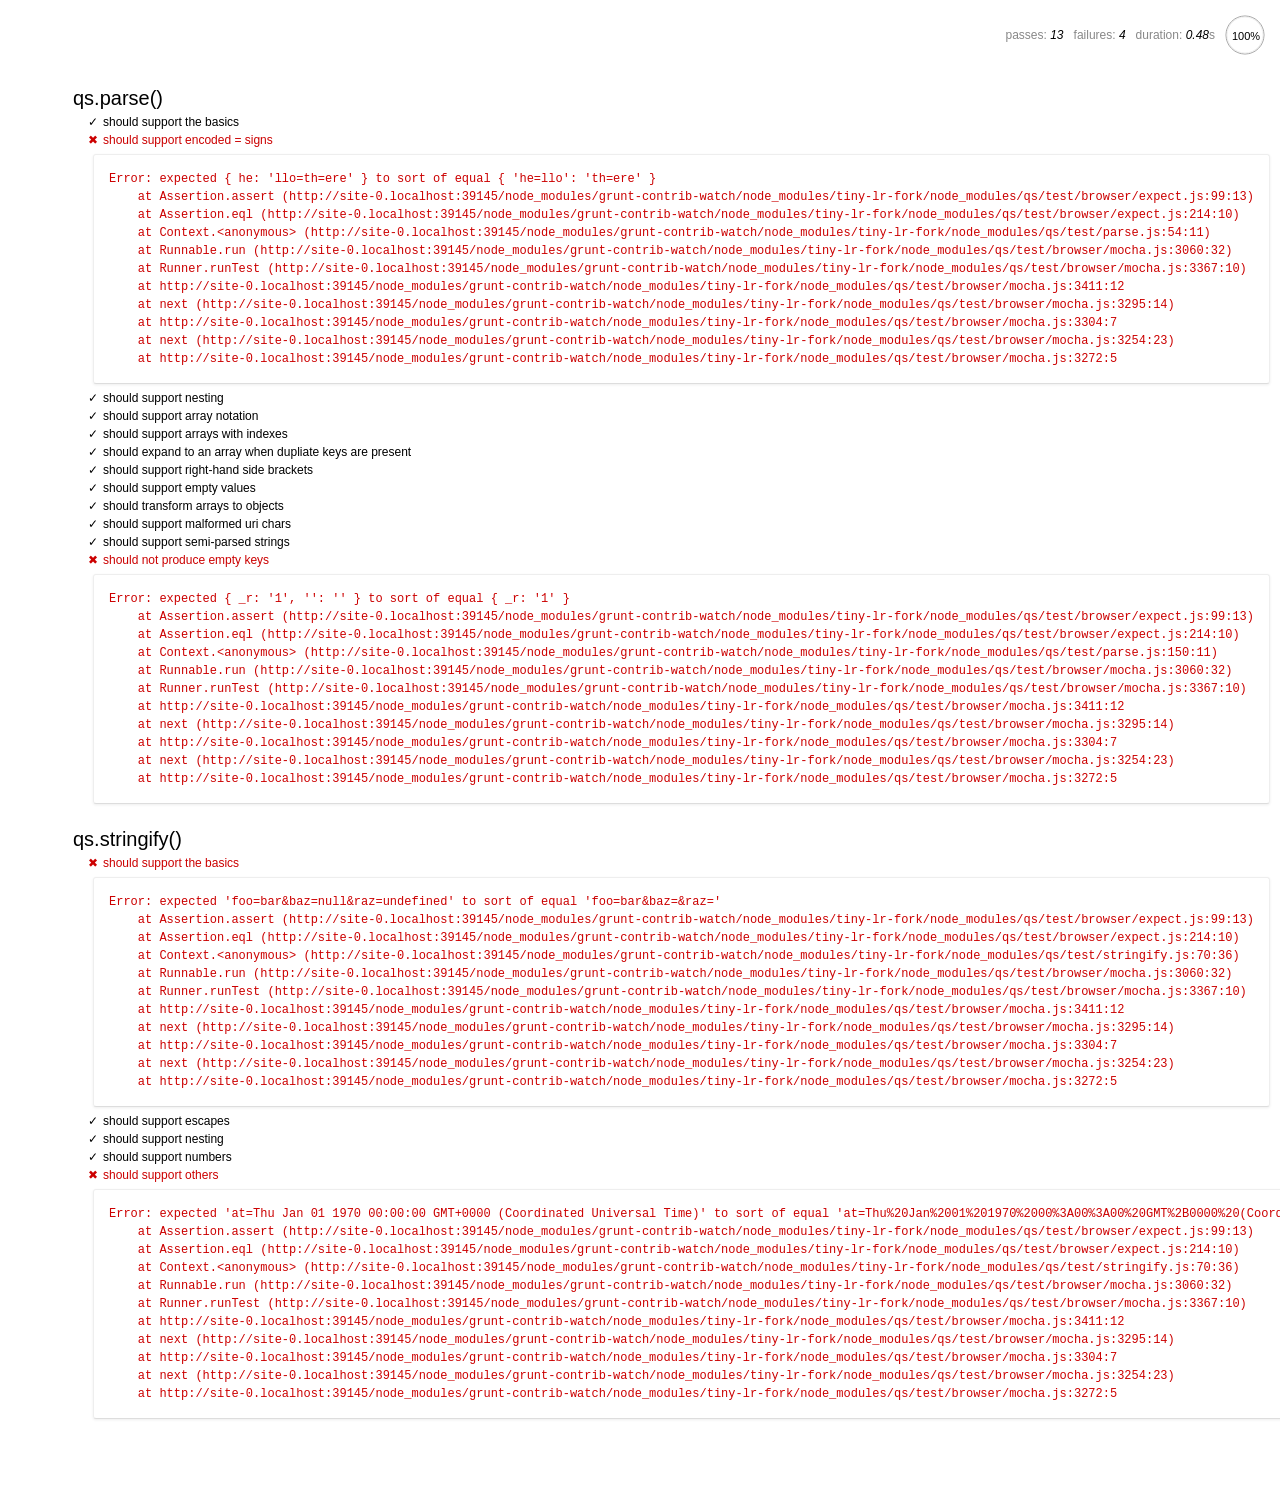
<file: node_modules/grunt-contrib-watch/node_modules/tiny-lr-fork/node_modules/qs/test/browser/index.html>
<html>
  <head>
    <title>Mocha</title>
    <meta http-equiv="Content-Type" content="text/html; charset=UTF-8">
    <link rel="stylesheet" href="mocha.css" />
    <script src="jquery.js" type="text/javascript"></script>
    <script src="expect.js"></script>
    <script src="mocha.js"></script>
    <script>mocha.setup('bdd')</script>
    <script src="qs.js"></script>
    <script src="../parse.js"></script>
    <script src="../stringify.js"></script>
    <script>onload = mocha.run;</script>
  </head>
  <body>
    <div id="mocha"></div>
  </body>
</html>
</file>
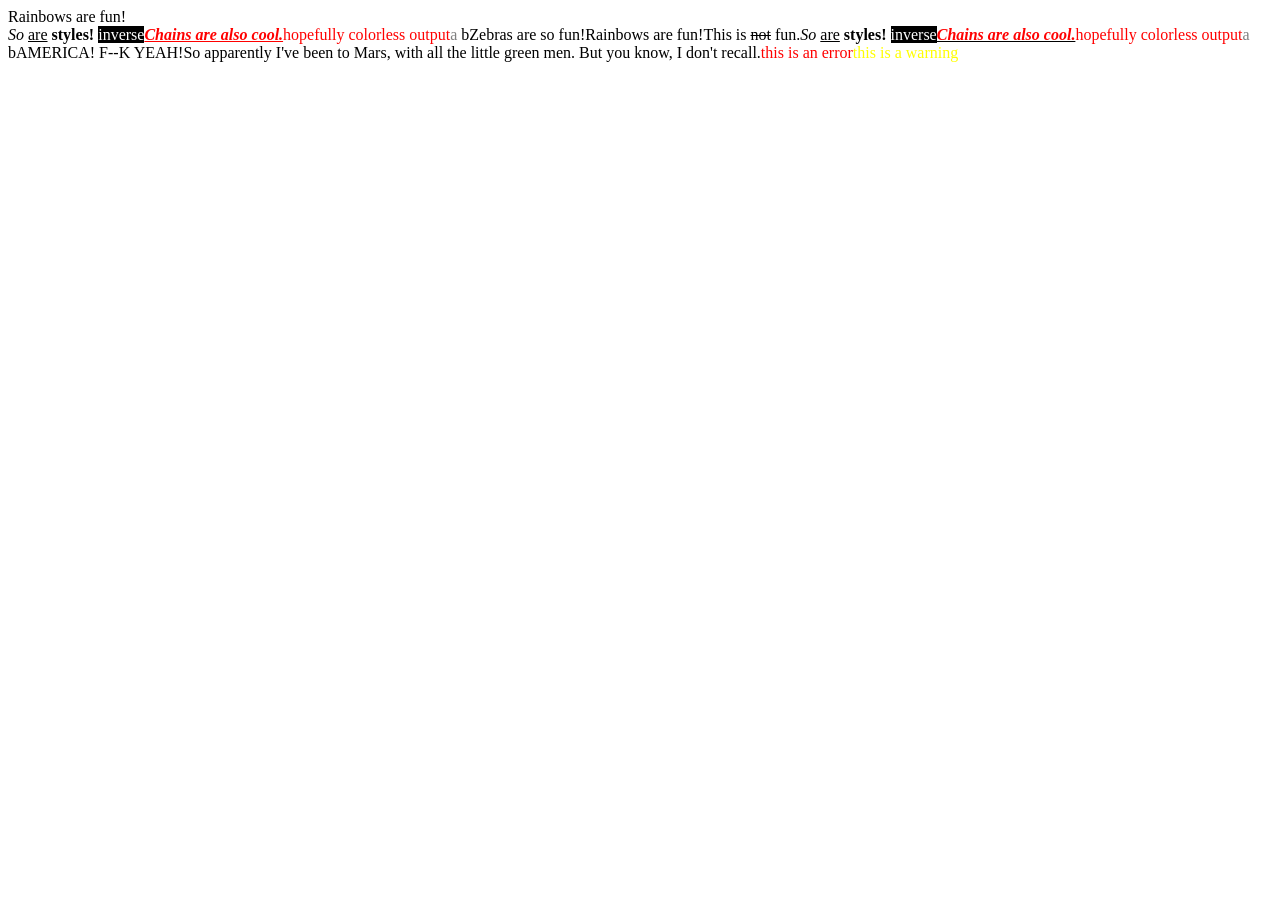
<file: node_modules/grunt/node_modules/colors/example.html>
<!DOCTYPE HTML>
<html lang="en-us">
  <head>
    <meta http-equiv="Content-type" content="text/html; charset=utf-8">
    <title>Colors Example</title>
    <script src="colors.js"></script>
  </head>
  <body>
    <script>

    var test = colors.red("hopefully colorless output");

    document.write('Rainbows are fun!'.rainbow + '<br/>');
    document.write('So '.italic + 'are'.underline + ' styles! '.bold + 'inverse'.inverse); // styles not widely supported
    document.write('Chains are also cool.'.bold.italic.underline.red); // styles not widely supported
    //document.write('zalgo time!'.zalgo);
    document.write(test.stripColors);
    document.write("a".grey + " b".black);

    document.write("Zebras are so fun!".zebra);

    document.write(colors.rainbow('Rainbows are fun!'));
    document.write("This is " + "not".strikethrough + " fun.");

    document.write(colors.italic('So ') + colors.underline('are') + colors.bold(' styles! ') + colors.inverse('inverse')); // styles not widely supported
    document.write(colors.bold(colors.italic(colors.underline(colors.red('Chains are also cool.'))))); // styles not widely supported
    //document.write(colors.zalgo('zalgo time!'));
    document.write(colors.stripColors(test));
    document.write(colors.grey("a") + colors.black(" b"));

    colors.addSequencer("america", function(letter, i, exploded) {
      if(letter === " ") return letter;
      switch(i%3) {
        case 0: return letter.red;
        case 1: return letter.white;
        case 2: return letter.blue;
      }
    });

    colors.addSequencer("random", (function() {
      var available = ['bold', 'underline', 'italic', 'inverse', 'grey', 'yellow', 'red', 'green', 'blue', 'white', 'cyan', 'magenta'];

      return function(letter, i, exploded) {
        return letter === " " ? letter : letter[available[Math.round(Math.random() * (available.length - 1))]];
      };
    })());

    document.write("AMERICA! F--K YEAH!".america);
    document.write("So apparently I've been to Mars, with all the little green men. But you know, I don't recall.".random);

    //
    // Custom themes
    //

    colors.setTheme({
      silly: 'rainbow',
      input: 'grey',
      verbose: 'cyan',
      prompt: 'grey',
      info: 'green',
      data: 'grey',
      help: 'cyan',
      warn: 'yellow',
      debug: 'blue',
      error: 'red'
    });

    // outputs red text
    document.write("this is an error".error);

    // outputs yellow text
    document.write("this is a warning".warn);

    </script>
  </body>
</html>
</file>
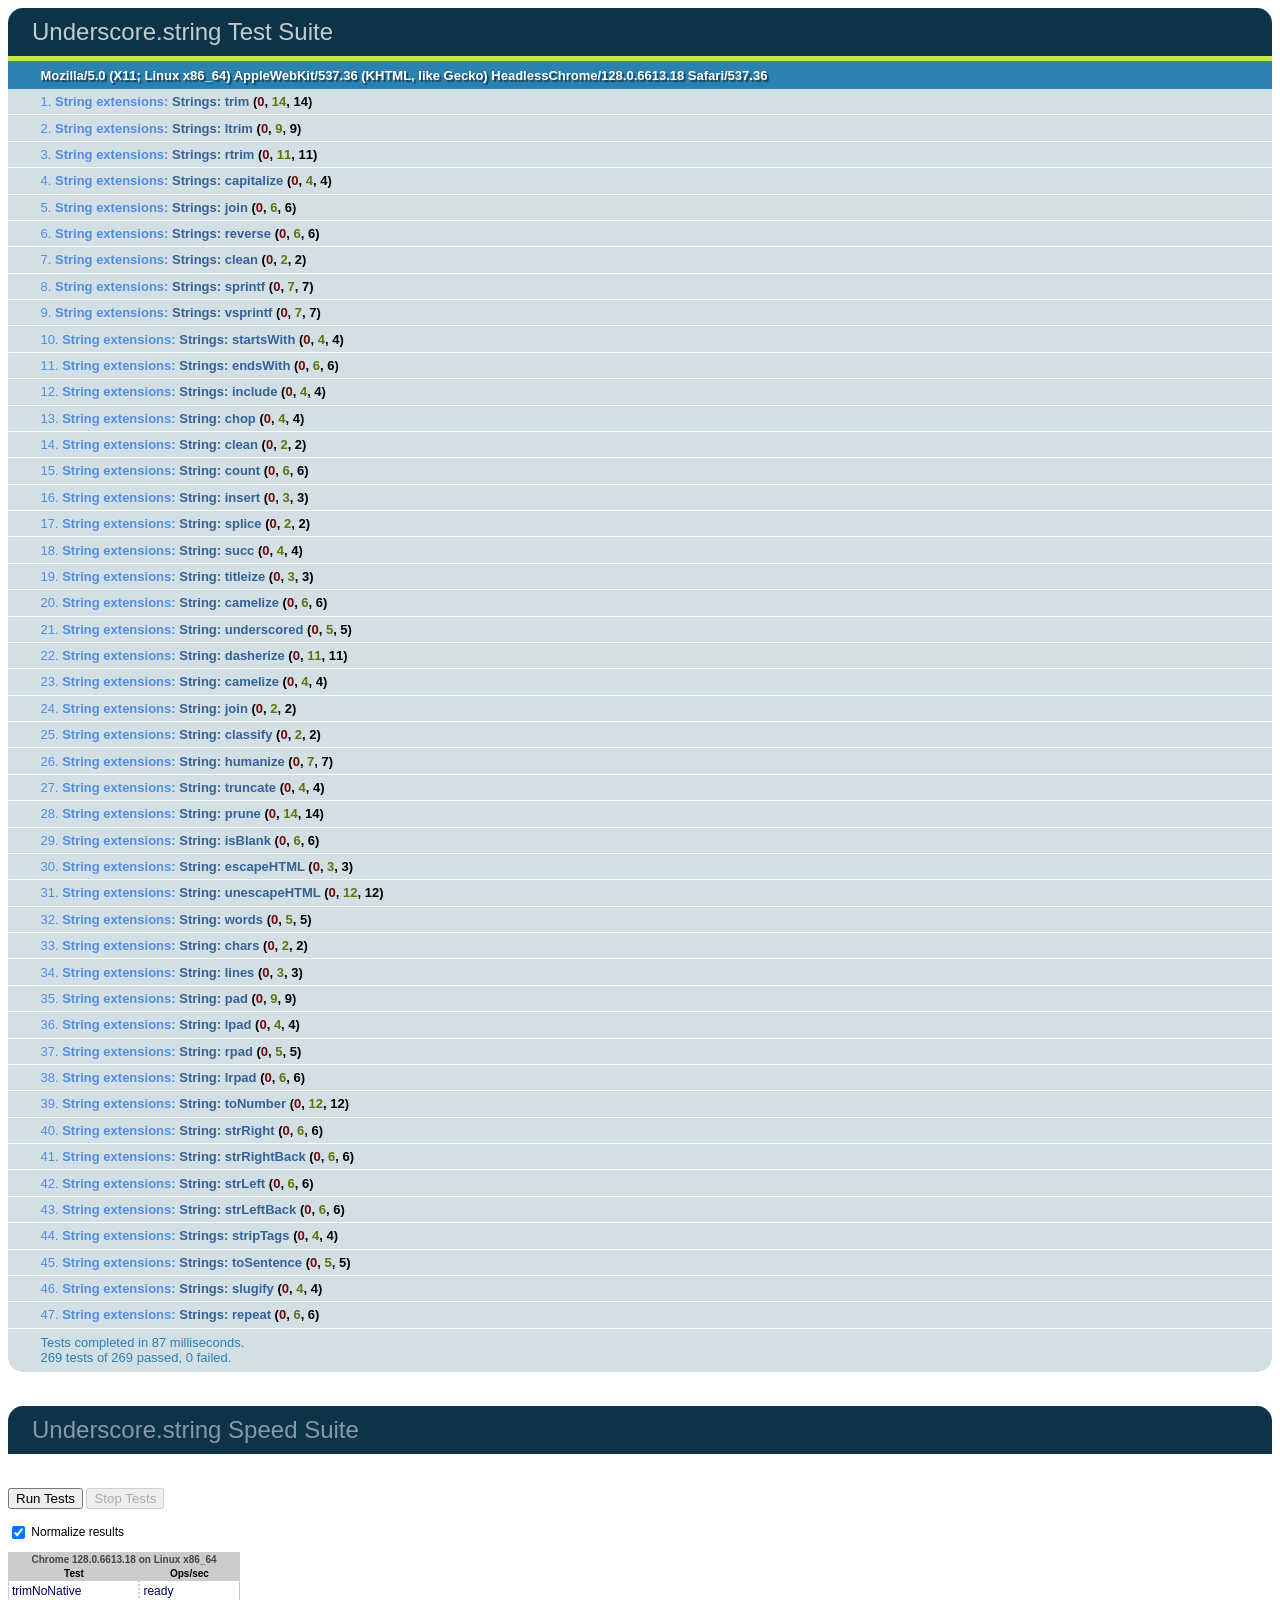
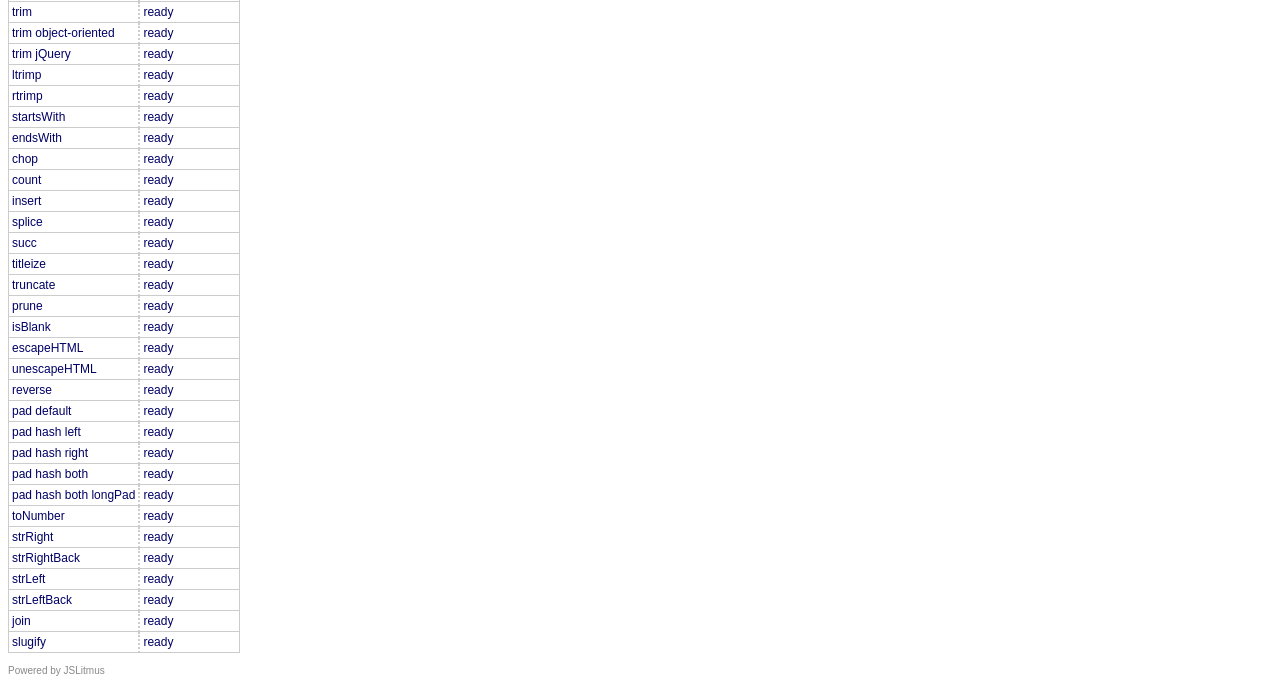
<file: node_modules/grunt/node_modules/underscore.string/test/test.html>
<!DOCTYPE HTML>
<html>
<head>
  <meta charset="utf-8">
  <title>Underscore.strings Test Suite</title>
  <link rel="stylesheet" href="test_underscore/vendor/qunit.css" type="text/css" media="screen" />
  <script type="text/javascript" src="test_underscore/vendor/jquery.js"></script>
  <script type="text/javascript" src="test_underscore/vendor/qunit.js"></script>
  <script type="text/javascript" src="test_underscore/vendor/jslitmus.js"></script>
  <script type="text/javascript" src="underscore.js"></script>
  <script type="text/javascript" src="../lib/underscore.string.js"></script>
  <script type="text/javascript" src="strings.js"></script>
  <script type="text/javascript" src="speed.js"></script>
</head>
<body>
  <h1 id="qunit-header">Underscore.string Test Suite</h1>
  <h2 id="qunit-banner"></h2>
  <h2 id="qunit-userAgent"></h2>
  <ol id="qunit-tests"></ol>
  <br />
  <h1 class="qunit-header">Underscore.string Speed Suite</h1>
  <!-- <h2 class="qunit-userAgent">
    A representative sample of the functions are benchmarked here, to provide
    a sense of how fast they might run in different browsers.
    Each iteration runs on an array of 1000 elements.<br /><br />
    For example, the 'intersect' test measures the number of times you can
    find the intersection of two thousand-element arrays in one second.
  </h2> -->
  <br />
</body>
</html>
</file>
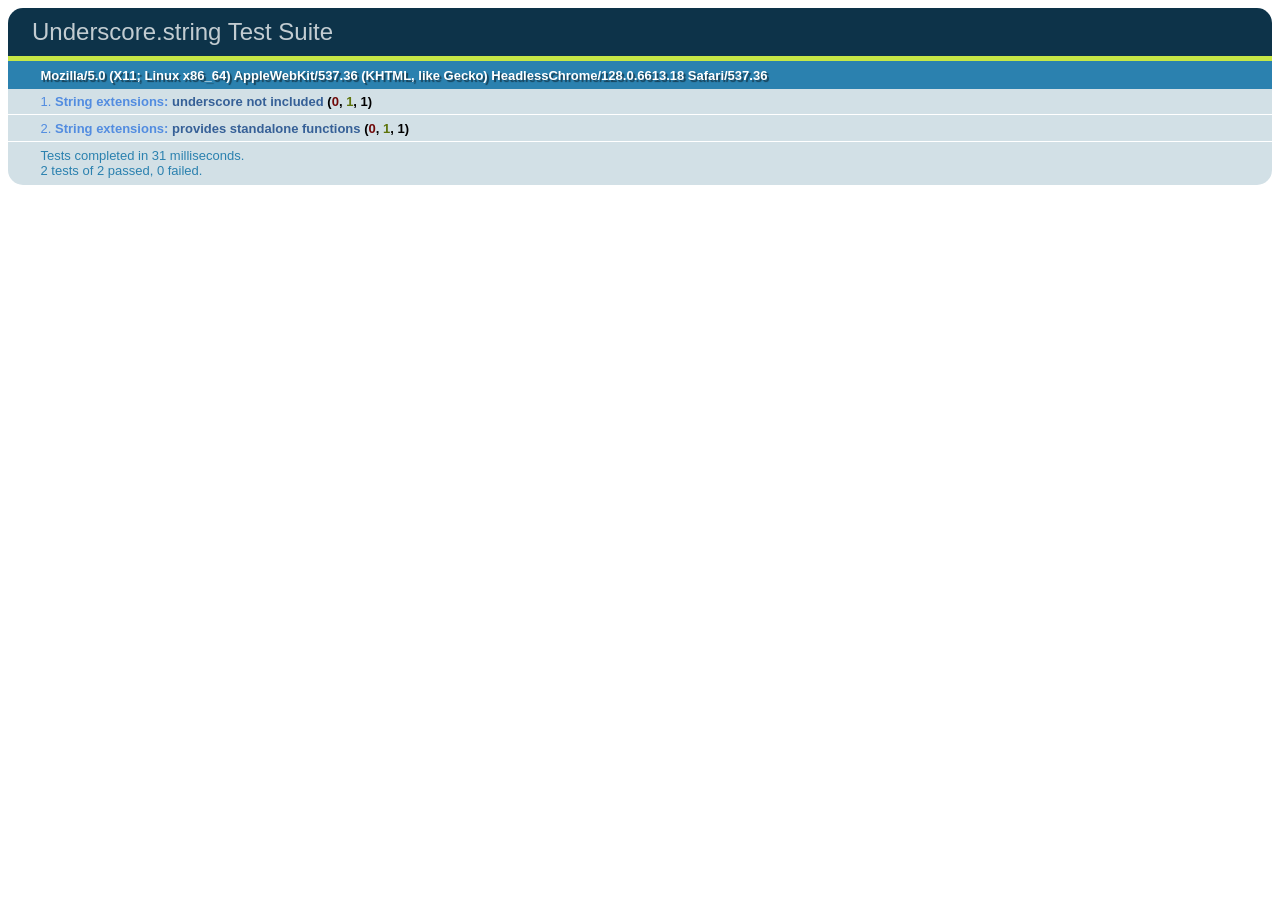
<file: node_modules/grunt/node_modules/underscore.string/test/test_standalone.html>
<!DOCTYPE HTML>
<html>
<head>
  <title>Underscore.strings Test Suite</title>
  <link rel="stylesheet" href="test_underscore/vendor/qunit.css" type="text/css" media="screen" />
  <script type="text/javascript" src="test_underscore/vendor/jquery.js"></script>
  <script type="text/javascript" src="test_underscore/vendor/qunit.js"></script>
  <script type="text/javascript" src="../lib/underscore.string.js"></script>
  <script type="text/javascript" src="strings_standalone.js"></script>

</head>
<body>
  <h1 id="qunit-header">Underscore.string Test Suite</h1>
  <h2 id="qunit-banner"></h2>
  <h2 id="qunit-userAgent"></h2>
  <ol id="qunit-tests"></ol>
</body>
</html>
</file>
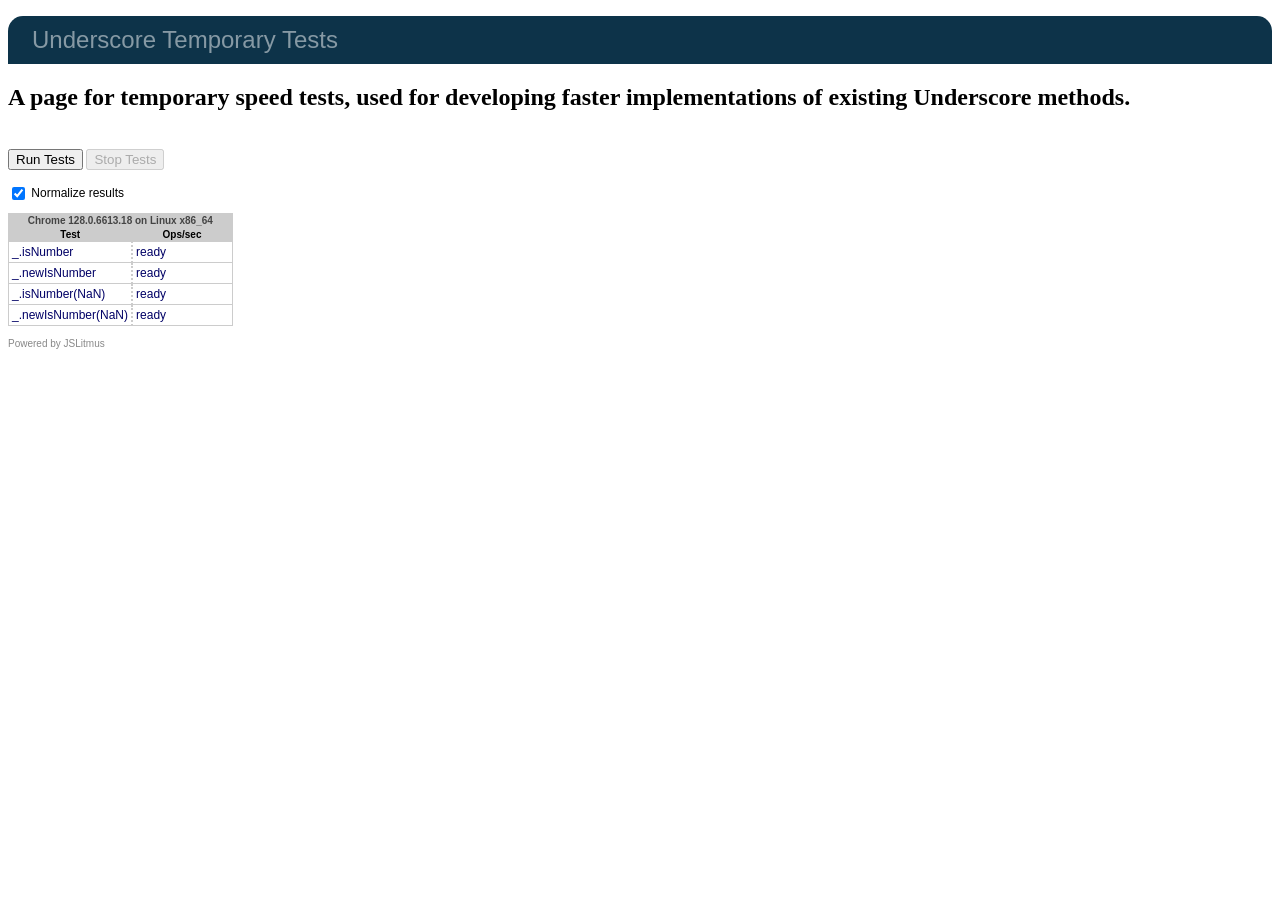
<file: node_modules/grunt/node_modules/underscore.string/test/test_underscore/temp_tests.html>
<!DOCTYPE HTML>
<html>
<head>
  <title>Underscore Temporary Tests</title>
  <link rel="stylesheet" href="vendor/qunit.css" type="text/css" media="screen" />
  <script type="text/javascript" src="vendor/jquery.js"></script>
  <script type="text/javascript" src="vendor/jslitmus.js"></script>
  <script type="text/javascript" src="../underscore.js"></script>
  <script type="text/javascript" src="temp.js"></script>
</head>
<body>
  <h1 class="qunit-header">Underscore Temporary Tests</h1>
  <h2 class="qunit-userAgent">
    A page for temporary speed tests, used for developing faster implementations
    of existing Underscore methods.
  </h2>
  <br />
</body>
</html>
</file>
<file: node_modules/grunt-contrib-watch/node_modules/tiny-lr-fork/node_modules/qs/test/browser/mocha.css>
body {
  font: 20px/1.5 "Helvetica Neue", Helvetica, Arial, sans-serif;
  padding: 60px 50px;
}

#mocha h1, h2 {
  margin: 0;
}

#mocha h1 {
  margin-top: 15px;
  font-size: 1em;
  font-weight: 200;
}

#mocha .suite .suite h1 {
  margin-top: 0;
  font-size: .8em;
}

#mocha h2 {
  font-size: 12px;
  font-weight: normal;
  cursor: pointer;
}

#mocha .suite {
  margin-left: 15px;
}

#mocha .test {
  margin-left: 15px;
}

#mocha .test:hover h2::after {
  position: relative;
  top: 0;
  right: -10px;
  content: '(view source)';
  font-size: 12px;
  font-family: arial;
  color: #888;
}

#mocha .test.pending:hover h2::after {
  content: '(pending)';
  font-family: arial;
}

#mocha .test.pass.medium .duration {
  background: #C09853;
}

#mocha .test.pass.slow .duration {
  background: #B94A48;
}

#mocha .test.pass::before {
  content: '✓';
  font-size: 12px;
  display: block;
  float: left;
  margin-right: 5px;
}

#mocha .test.pass .duration {
  font-size: 9px;
  margin-left: 5px;
  padding: 2px 5px;
  color: white;
  -webkit-box-shadow: inset 0 1px 1px rgba(0,0,0,.2);
  -moz-box-shadow: inset 0 1px 1px rgba(0,0,0,.2);
  box-shadow: inset 0 1px 1px rgba(0,0,0,.2);
  -webkit-border-radius: 5px;
  -moz-border-radius: 5px;
  -ms-border-radius: 5px;
  -o-border-radius: 5px;
  border-radius: 5px;
}

#mocha .test.pass.fast .duration {
  display: none;
}

#mocha .test.pending {
  color: #0b97c4;
}

#mocha .test.pending::before {
  content: '◦';
  color: #0b97c4;
}

#mocha .test.fail {
  color: #c00;
}

#mocha .test.fail pre {
  color: black;
}

#mocha .test.fail::before {
  content: '✖';
  font-size: 12px;
  display: block;
  float: left;
  margin-right: 5px;
  color: #c00;
}

#mocha .test pre.error {
  color: #c00;
}

#mocha .test pre {
  display: inline-block;
  font: 12px/1.5 monaco, monospace;
  margin: 5px;
  padding: 15px;
  border: 1px solid #eee;
  border-bottom-color: #ddd;
  -webkit-border-radius: 3px;
  -webkit-box-shadow: 0 1px 3px #eee;
}

#error {
  color: #c00;
  font-size: 1.5  em;
  font-weight: 100;
  letter-spacing: 1px;
}

#stats {
  position: fixed;
  top: 15px;
  right: 10px;
  font-size: 12px;
  margin: 0;
  color: #888;
}

#stats .progress {
  float: right;
  padding-top: 0;
}

#stats em {
  color: black;
}

#stats li {
  display: inline-block;
  margin: 0 5px;
  list-style: none;
  padding-top: 11px;
}

code .comment { color: #ddd }
code .init { color: #2F6FAD }
code .string { color: #5890AD }
code .keyword { color: #8A6343 }
code .number { color: #2F6FAD }
</file>
<file: node_modules/grunt/node_modules/underscore.string/test/test_underscore/vendor/qunit.css>
/** Font Family and Sizes */

#qunit-tests, #qunit-header, .qunit-header, #qunit-banner, #qunit-testrunner-toolbar, #qunit-userAgent, #qunit-testresult {
	font-family: "Helvetica Neue Light", "HelveticaNeue-Light", "Helvetica Neue", Calibri, Helvetica, Arial;
}

#qunit-testrunner-toolbar, #qunit-userAgent, #qunit-testresult, #qunit-tests li { font-size: small; }
#qunit-tests { font-size: smaller; }


/** Resets */

#qunit-tests, #qunit-tests ol, #qunit-header, #qunit-banner, #qunit-userAgent, #qunit-testresult {
	margin: 0;
	padding: 0;
}


/** Header */

#qunit-header, .qunit-header {
	padding: 0.5em 0 0.5em 1em;

	color: #8699a4;
	background-color: #0d3349;

	font-size: 1.5em;
	line-height: 1em;
	font-weight: normal;

	border-radius: 15px 15px 0 0;
	-moz-border-radius: 15px 15px 0 0;
	-webkit-border-top-right-radius: 15px;
	-webkit-border-top-left-radius: 15px;
}

#qunit-header a {
	text-decoration: none;
	color: #c2ccd1;
}

#qunit-header a:hover,
#qunit-header a:focus {
	color: #fff;
}

#qunit-banner {
	height: 5px;
}

#qunit-testrunner-toolbar {
	padding: 0em 0 0.5em 2em;
}

#qunit-userAgent {
	padding: 0.5em 0 0.5em 2.5em;
	background-color: #2b81af;
	color: #fff;
	text-shadow: rgba(0, 0, 0, 0.5) 2px 2px 1px;
}


/** Tests: Pass/Fail */

#qunit-tests {
	list-style-position: inside;
}

#qunit-tests li {
	padding: 0.4em 0.5em 0.4em 2.5em;
	border-bottom: 1px solid #fff;
	list-style-position: inside;
}

#qunit-tests li strong {
	cursor: pointer;
}

#qunit-tests ol {
	margin-top: 0.5em;
	padding: 0.5em;

	background-color: #fff;

	border-radius: 15px;
	-moz-border-radius: 15px;
	-webkit-border-radius: 15px;

	box-shadow: inset 0px 2px 13px #999;
	-moz-box-shadow: inset 0px 2px 13px #999;
	-webkit-box-shadow: inset 0px 2px 13px #999;
}

#qunit-tests table {
	border-collapse: collapse;
	margin-top: .2em;
}

#qunit-tests th {
	text-align: right;
	vertical-align: top;
	padding: 0 .5em 0 0;
}

#qunit-tests td {
	vertical-align: top;
}

#qunit-tests pre {
	margin: 0;
	white-space: pre-wrap;
	word-wrap: break-word;
}

#qunit-tests del {
	background-color: #e0f2be;
	color: #374e0c;
	text-decoration: none;
}

#qunit-tests ins {
	background-color: #ffcaca;
	color: #500;
	text-decoration: none;
}

/*** Test Counts */

#qunit-tests b.counts                       { color: black; }
#qunit-tests b.passed                       { color: #5E740B; }
#qunit-tests b.failed                       { color: #710909; }

#qunit-tests li li {
	margin: 0.5em;
	padding: 0.4em 0.5em 0.4em 0.5em;
	background-color: #fff;
	border-bottom: none;
	list-style-position: inside;
}

/*** Passing Styles */

#qunit-tests li li.pass {
	color: #5E740B;
	background-color: #fff;
	border-left: 26px solid #C6E746;
}

#qunit-tests .pass                          { color: #528CE0; background-color: #D2E0E6; }
#qunit-tests .pass .test-name               { color: #366097; }

#qunit-tests .pass .test-actual,
#qunit-tests .pass .test-expected           { color: #999999; }

#qunit-banner.qunit-pass                    { background-color: #C6E746; }

/*** Failing Styles */

#qunit-tests li li.fail {
	color: #710909;
	background-color: #fff;
	border-left: 26px solid #EE5757;
}

#qunit-tests .fail                          { color: #000000; background-color: #EE5757; }
#qunit-tests .fail .test-name,
#qunit-tests .fail .module-name             { color: #000000; }

#qunit-tests .fail .test-actual             { color: #EE5757; }
#qunit-tests .fail .test-expected           { color: green;   }

#qunit-banner.qunit-fail,
#qunit-testrunner-toolbar                   { background-color: #EE5757; }


/** Footer */

#qunit-testresult {
	padding: 0.5em 0.5em 0.5em 2.5em;

	color: #2b81af;
	background-color: #D2E0E6;

	border-radius: 0 0 15px 15px;
	-moz-border-radius: 0 0 15px 15px;
	-webkit-border-bottom-right-radius: 15px;
	-webkit-border-bottom-left-radius: 15px;
}

/** Fixture */

#qunit-fixture {
	position: absolute;
	top: -10000px;
	left: -10000px;
}
</file>
